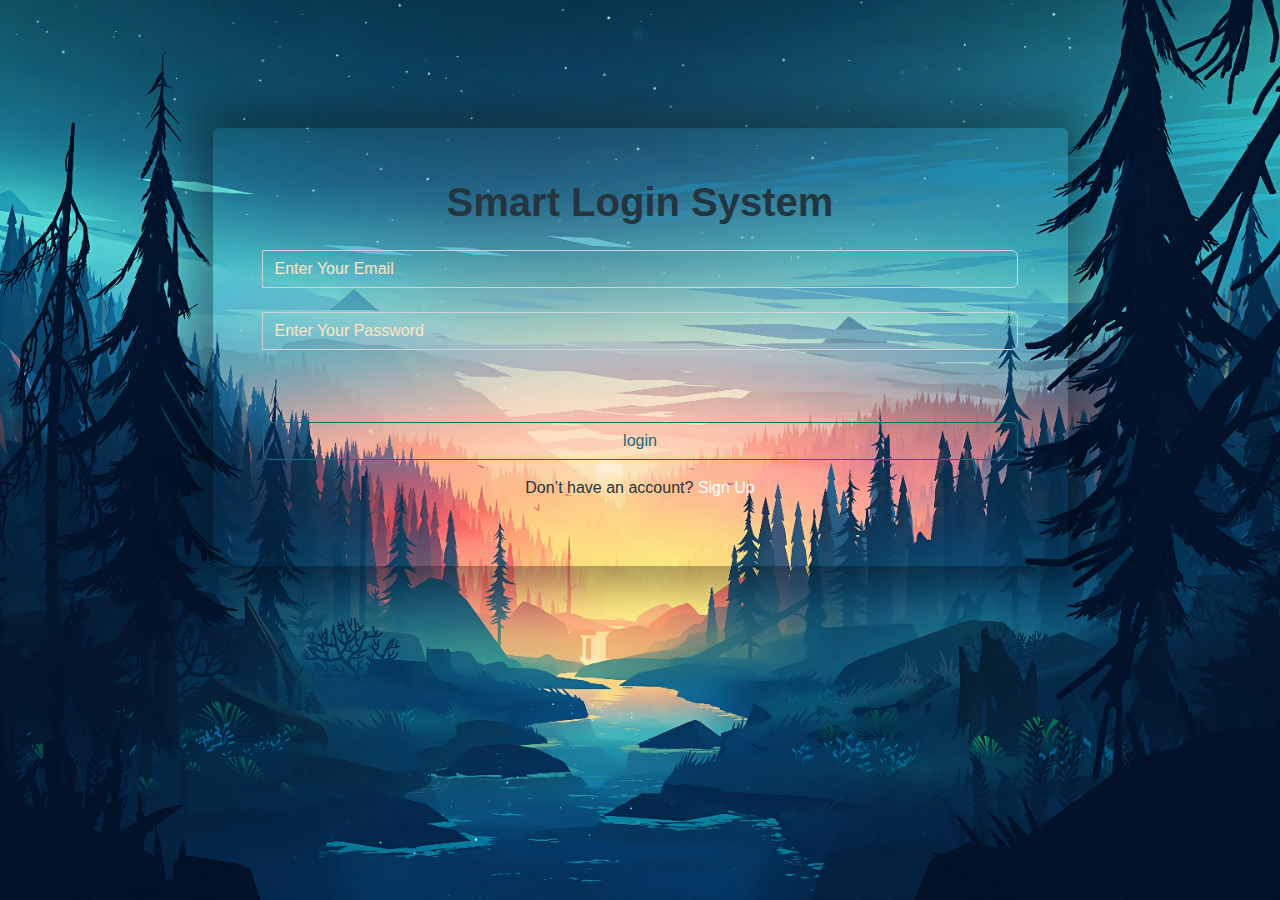
<file: index.html>
<!DOCTYPE html>
<html lang="en">
<head>
    <meta charset="UTF-8">
    <meta name="viewport" content="width=device-width, initial-scale=1.0">
    <title>Smart Login</title>
    <link rel="stylesheet" href="css/bootstrap.min.css">
    <link rel="stylesheet" href="css/all.min.css">
    <link rel="stylesheet" href="css/style.css">
</head>

<body>

    <section class="login-form ">
        <div class="container ">
            <div class="row ">

                <div class="w-75 rounded-2 text-center form">
                    <h1 class="mb-4 fw-bolder">Smart Login System</h1>

                    <div class="form-group input-group input-group mb-4">
                        <label for="userEmail"></label>
                        <input type="email" id="userEmail" placeholder="Enter Your Email" class="form-control">
                    </div>

                    <div class="form-group input-group input-group mb-4">
                        <label for="userPassword"></label>
                        <input type="password" id="userPassword" placeholder="Enter Your Password" class="form-control">
                    </div>

                    <div id="error" class="text-danger text-center"></div>
                    <button class="form-control text-center mt-5 d-none" id="signUpBtn">Sign Up</button>
                    <button class="form-control text-center mt-5 btn" id="loginBtn">login</button>
                    <p class="text-color text-center pt-3">Don’t have an account? <a class="text-white"
                            href="signUp.html">Sign Up</a>
                    </p>
                </div>

            </div>
        </div>
    </section>

    <script src="js/bootstrap.bundle.min.js"></script>
    <script src="js/index.js"></script>
</body>

</html>
</file>
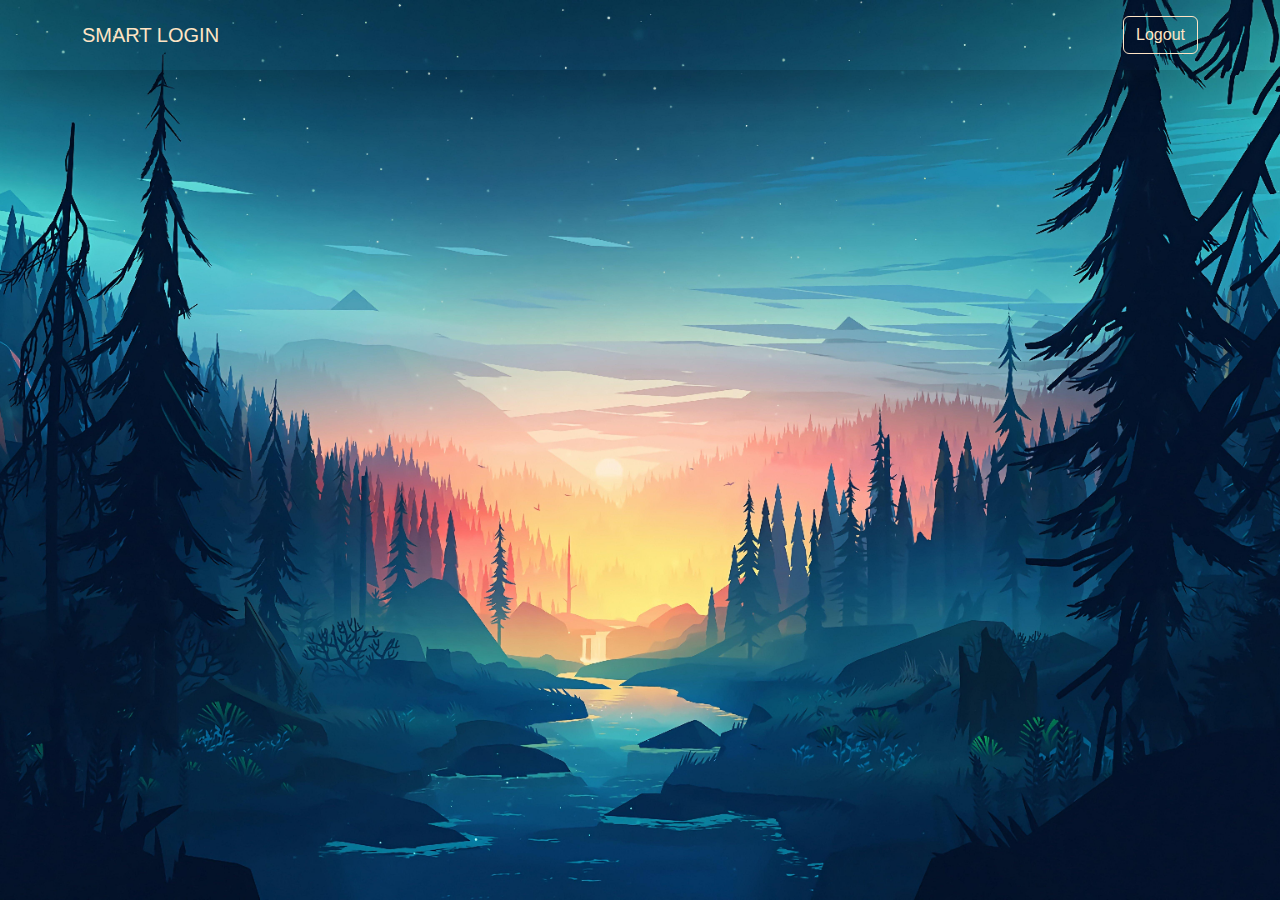
<file: home.html>
<!DOCTYPE html>
<html lang="en">
<head>
    <meta charset="UTF-8">
    <meta name="viewport" content="width=device-width, initial-scale=1.0">
    <title>Smart Login</title>
    <link rel="stylesheet" href="css/all.min.css">
    <link rel="stylesheet" href="css/bootstrap.min.css">
    <link rel="stylesheet" href="css/style.css">

</head>

<body>

    <nav class="shadow-lg position-relative">
        <div class="container py-3 d-flex align-content-center
                justify-content-between align-items-center">
            <div class="logo text-color">
                <a href="index.html ">SMART LOGIN</a>

            </div>

            <div class="log" id="navbarSupportedContent">
                <a href="index.html" class=" btn btn-outline-light
                        text-decoration-none logout-btn">Logout <span class="sr-only">(current)</span></a>
            </div>

            
        </div>
    </nav>

    <button class="form-control text-center mt-5 d-none" id="signUpBtn">Sign Up</button>
    <button class="form-control text-center mt-5 d-none" id="loginBtn">login</button>
    <div class=" container  caption d-flex align-items-center justify-content-center h-50 text-color">
        <h1 id="welcome" class="text-center p-5 text-color"></h1>
    </div>



    <script src="js/bootstrap.bundle.min.js"></script>
    <script src="js/index.js"></script>
</body>

</html>
</file>
<file: css/style.css>
*{
    padding: 0;
    margin: 0;
    box-sizing: border-box;
}
body {
    background-image: url(../imgs/wallpaperflare.com_wallpaper.jpg);
    background-position: center center;
    background-size: cover;
    min-height: 100vh;
    /* background: var(--main-color); */
    font-family: 'Titillium Web', sans-serif;
}

:root {
    --main-color: #24353f;
    --second-color: #166d7a;
}

.container{
    padding-top: 10%;
}

input:focus {
    border-color: var(--second-color) !important;
    outline: 0 !important;
    box-shadow: none !important;
}

a {
    text-decoration: none;
    color: #fff;
}

.login-form .container .row {
    align-items: center;
    justify-content: center;
    height: 80%;
}

.login-form .container .row .form {
    /* background-color: var(--main-color); */
    background-color: transparent !important;
    box-shadow: 0 0 40px 20px rgb(0 0 0 / 35%) !important;
    padding: 50px !important;
}

.login-form .container .row .form h1 {
    /* color: var(--second-color); */
    color: var(--main-color);
}

.login-form .container .row .form input {
    /* background-color: var(--main-color); */
    background-color: transparent;
    color: #ffffff8e;
}

.login-form .container .row .form .btn {
    /* background-color: var(--main-color); */
    background-color: transparent;
    border-color: var(--second-color);
    color: var(--second-color);
    transition: background-color 0.2s linear, color 0.2s linear;

}

.login-form .container .row .form .btn:hover {
    background-color: var(--second-color);
    color: white;
}

.login-form .container .row .form p a {
    transition: color 0.2s linear;
}

.login-form .container .row .form p a:hover {
    text-decoration: underline;
    color: var(--second-color);
}

.text-color {
    color: var(--main-color) !important;
}

.logo a {
    font-size: 20px;
    color: bisque;
}

.logo a:hover {
    color: var(--second-color);
}

.home {
    min-height: 80vh;
}

.logout-btn {
    color: bisque;
    border-color: bisque;
}

.logout-btn:hover {
    color: bisque;
    background-color: var(--second-color);
    border-color: bisque;
}

::placeholder{
    color: bisque !important;
}
</file>
